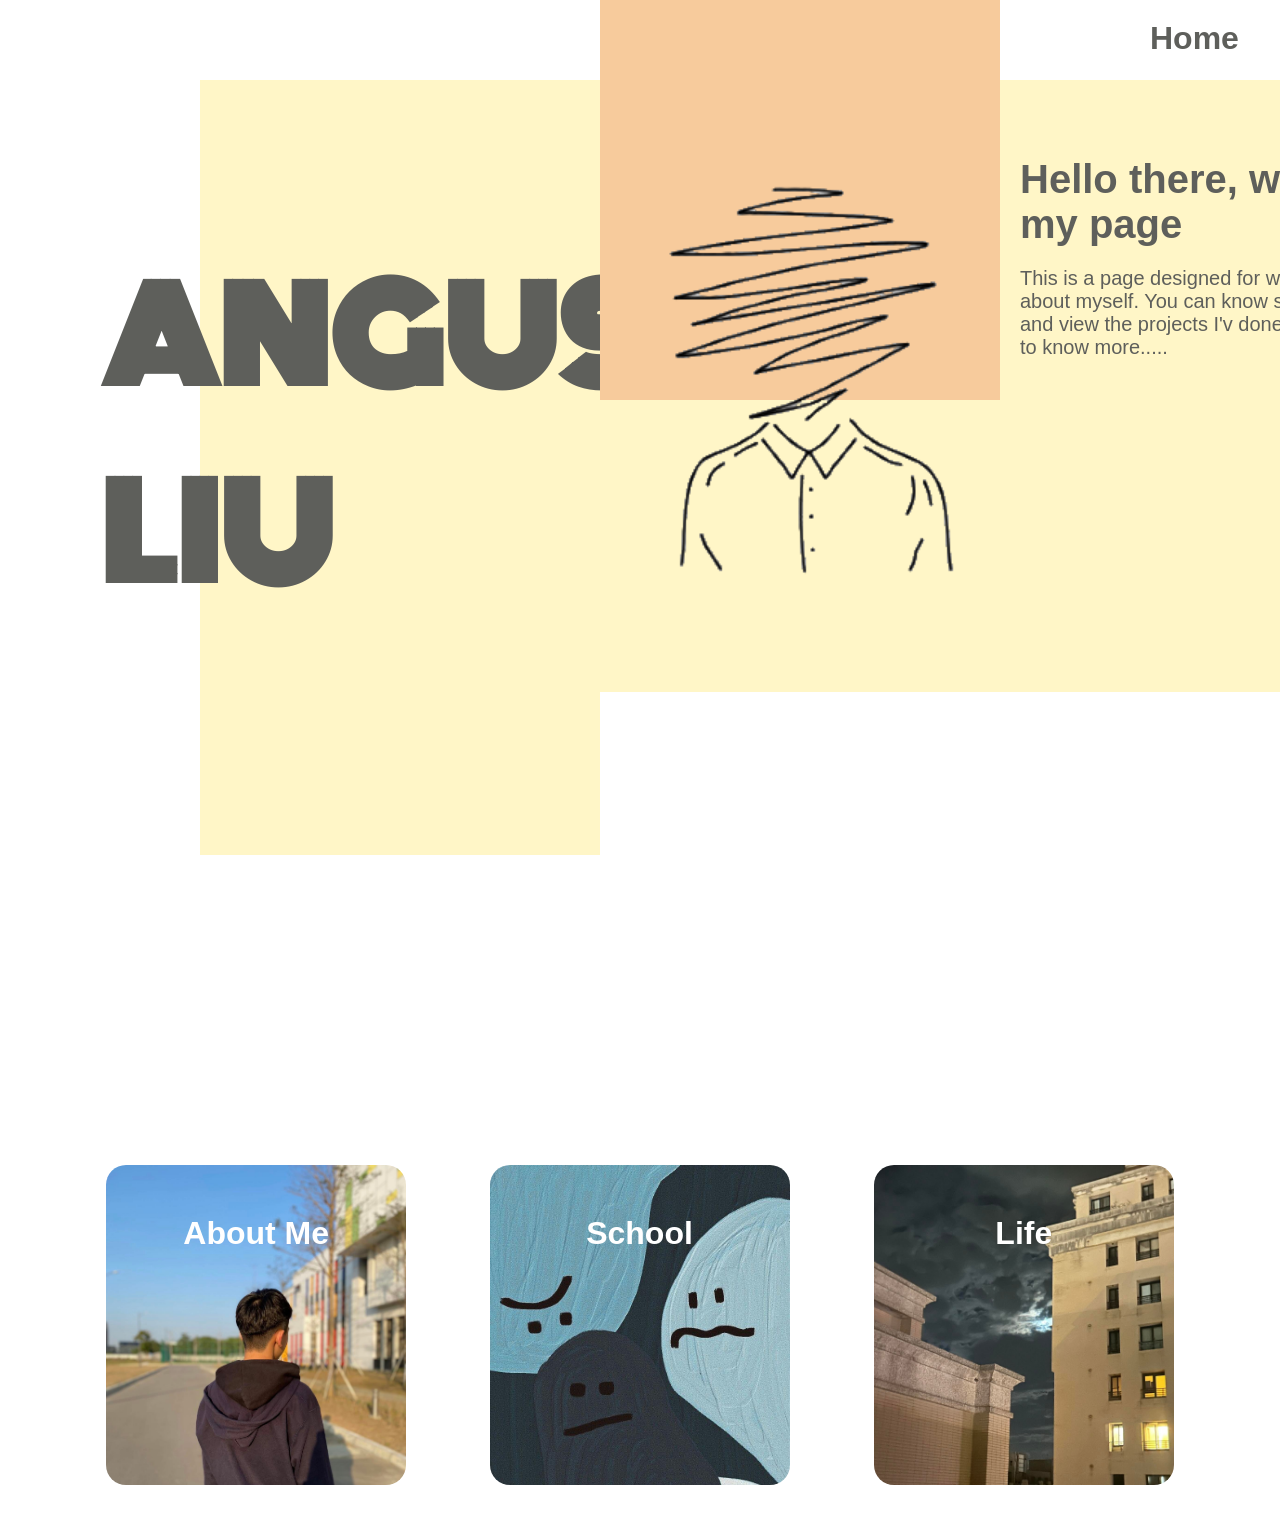
<file: index.html>
<!DOCTYPE html>
<head>
    <meta charset="UTF-8">
    <meta name="viewport" content="width=device-width, initial-scale=1.0">
    <title>Responsive Hexagon Card Hover Effect</title>
    <link rel="stylesheet" href="Profolio.css">
</head>
<body>
    <div>
        <div class="box1"></div>
        <div class="box2"></div>
        <div class="name"><h1>ANGUS LIU</h1></div>
        <div class="box3"></div>
        <img class="shadow" src="hello.png">
        </div>

   <div class="menu">
        <h1 class="topic"><a href="Profolio.html">Home</a></h1>
        <h1><a href="Honeycomb.html">About</a></h1>
   </div>

   <div class="discription">
        <h1 class="first">Hello there, welcome to my page</h1>
        <p>This is a page designed for web development about myself. You can know some facts about me and view the projects I'v done. Click on the about to know more.....</p>
   </div>

   <div class="box4">
        <h1 class="fact">Age: 16</h1>
        <h1 class="fact">Grade: 11</h1>
        <h1 class="fact">Hobbie: Sleep</h1>
   </div>

   <div class="flip">
        <div class="maincontainer1">
            <div class="card">
                <div class="one">
                <div class="front1">
                    <div class="title"><h1>About Me</h1></div>
                </div>
                </div>
                <div class="back"><p>I'm a night owl and I alway feel tired no matter where I am. I don't really like school cuz I always come home with many homeworks. I love watching movies especially fantacy movies.</p></div>
             </div>
        </div>

        <div class="maincontainer2">
            <div class="card">
                <div class="front2">
                    <div class="title"><h1>School</h1></div>
                </div>
                <div class="back"><p>I'm currently a junior who has been studying at PAS since fifth grade. I have a roup of friends that I hangout most of the time. For some classes I would took with my friend, but there are some where I'm the only person that I know. </p></div>
             </div>
        </div>

        <div class="maincontainer3">
            <div class="card">
                <div class="front3">
                    <div class="title"><h1>Life</h1></div>
                </div>
                <div class="back"><p>I usually spend my day at school frome monday to frieday. Mostly everyday when I return home I would took a long nap since I'm always tired. Sometimes the nap would be 3 to 4 hours where I world simply give up my dinner just to sleep.</p></div>
             </div>
        </div>
   </div>
</body>
</html>
</file>
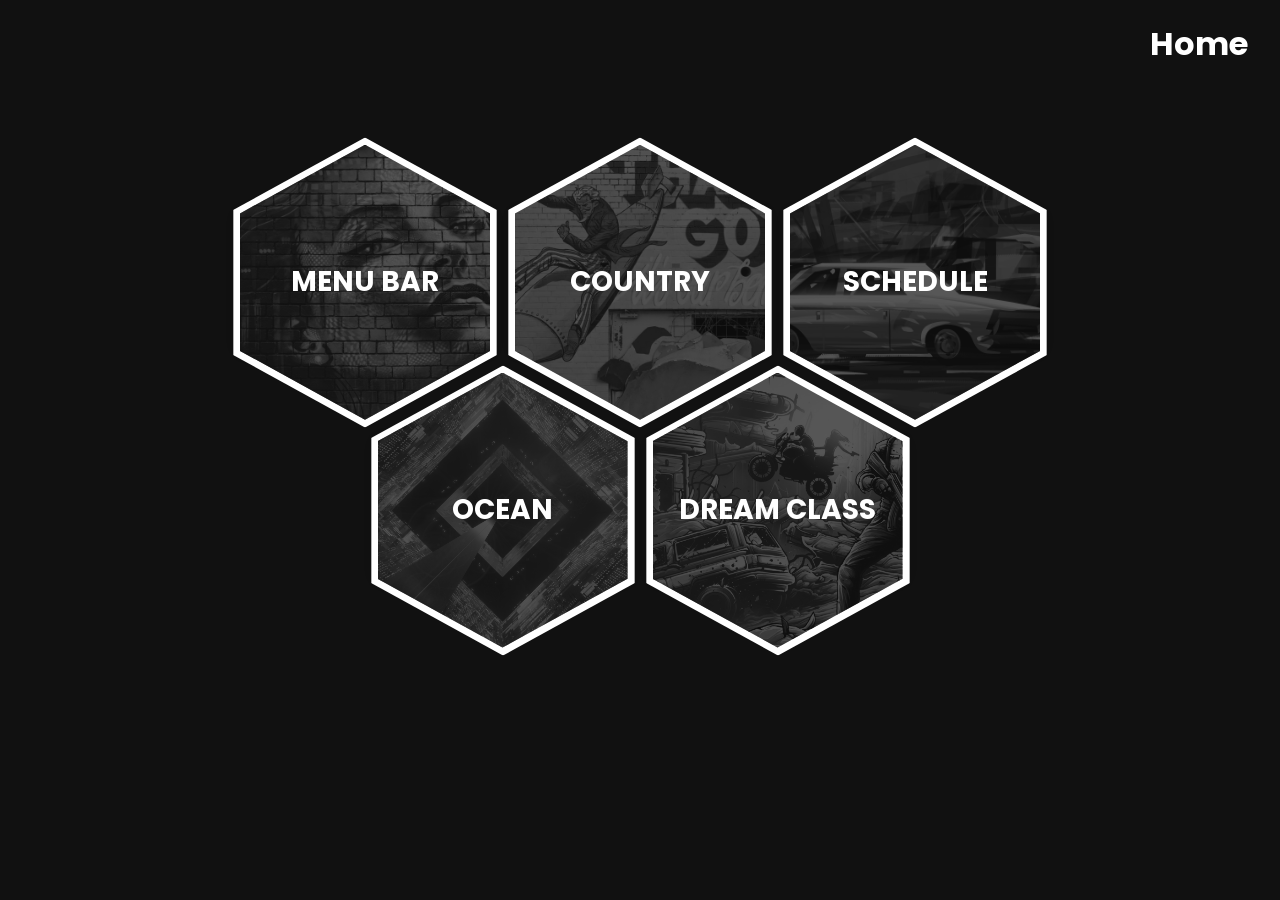
<file: Honeycomb.html>
<!DOCTYPE html>
<html lang="en">

<head>
    <meta charset="UTF-8">
    <meta http-equiv="X-UA-Compatible" content="IE=edge">
    <meta name="viewport" content="width=device-width, initial-scale=1.0">
    <title>Profolio</title>
    <link rel="stylesheet" href="Honeycomb.css">
</head>

<div class="menu">
    <h1 class="topic"><a href="Profolio.html">Home</a></h1>
    <h1><a href="Honeycomb.html">About</a></h1>
</div>

<body>
    <ul class="Hexagon">
        <li class="Cell">
            <img class="hexagon_img" src="work-1.jpg">
            <div class="hexagon_title"> <a href="Menu Bar.html">Menu Bar</div>
        </li>
        <li class="Cell">
            <img class="hexagon_img" src="work-2.jpg">
            <div class="hexagon_title"><a href="Canada.html">Country</a></div>
        </li>
        <li class="Cell">
            <img class="hexagon_img" src="Work3.jpg">
            <div class="hexagon_title"><a href="Schedule.html">Schedule</a></div>
        </li>
        <li class="Cell">
            <img class="hexagon_img" src="work4.jpg">
            <div class="hexagon_title"><a href="Project.html">Ocean</a></div>
        </li>
        <li class="Cell">
            <img class="hexagon_img" src="work5.jpg">
            <div class="hexagon_title"><a href="Dream Class.html">Dream Class</a></div>
        <li class="hidden"></li>
    </ul>
</body>

</html>
</file>
<file: Profolio.css>
@import url('https://fonts.googleapis.com/css2?family=Bubblegum+Sans&family=Gruppo&family=Monoton&family=Rubik+Vinyl&display=swap');
* {
    margin: 0;
    padding: 0;
}

.box1 {
    background-color:rgb(255, 246, 199); 
    width: 400px;
    height: 75vh;
    margin-top: 180px;
    margin-left: 200px;
    position: absolute;
}

.box2 {
    background-color:rgb(255, 246, 199); 
    width: 1334px;
    height: 68vh;
    margin-top: 80px;
    margin-left: 200px;
    position: absolute;
}

.name {
    font-family: 'Monoton', cursive;
    font-size: 7vh;
    width: 50px;
    position: absolute;
    margin-top: 240px;
    margin-left: 100px;
    color: rgb(94, 95, 91);
}

.box3 {
    width: 400px;
    height: 400px;
    background-color: rgb(247, 203, 156);
    position: absolute;
    margin-left: 600px;
}

.shadow {
    position: absolute;
    width: 600px;
    margin-top: 70px;
    margin-left: 500px;
}

.menu {
    width: 100px;
    display: flex;
    margin-left: 1150px;
    padding-top: 20px;
}
a {
    text-decoration: none;
    color: rgb(94, 95, 91);
    font-family: 'Gill Sans', 'Gill Sans MT', Calibri, 'Trebuchet MS', sans-serif;
}

.topic {
    margin-right: 50px;
}

.discription {
    position: absolute;
    font-size: 20px;
    width: 450px;
    margin-left: 1020px;
    margin-top: 100px;
    font-family:'Trebuchet MS', 'Lucida Sans Unicode', 'Lucida Grande', 'Lucida Sans', Arial, sans-serif;
    color: rgb(94, 95, 91);
}

.first {
    margin-bottom: 20px;
}

.box4 {
    width: 700px;
    display: flex;
    margin-left: 800px;
    margin-top: 570px;
    color: rgb(94, 95, 91);
}

.fact {
    font-family:'Trebuchet MS', 'Lucida Sans Unicode', 'Lucida Grande', 'Lucida Sans', Arial, sans-serif;
    margin-right: 55px;
    font-size: 30px;
}


.maincontainer1{
    position: absolute;
    width: 300px;
    height: 320px;
    background: none;
    top: 150%;
    left: 20%;
    padding-bottom: 50px;
    transform: translate(-50%, -50%);
    display: flex;
}

.maincontainer2{
    position: absolute;
    width: 300px;
    height: 320px;
    background: none;
    top: 150%;
    left: 50%;
    padding-bottom: 50px;
    transform: translate(-50%, -50%);
    display: flex;
}

.maincontainer3{
    position: absolute;
    width: 300px;
    height: 320px;
    background: none;
    top: 150%;
    left: 80%;
    padding-bottom: 50px;
    transform: translate(-50%, -50%);
    display: flex;
}
.card{
    position: relative;
    top: 0;
    left: 0;
    width: 100%;
    height: 100%;
    border-radius: 10px;
    transform-style: preserve-3d;
    transition: all 0.8s ease;
  }

  .card:hover{
    transform: rotateY(180deg);
  }

  .front1{
    position: absolute;
    top: 0;
    left: 0;
    width: 100%;
    height: 100%;
    border-radius: 20px;
    backface-visibility: hidden;
    overflow: hidden;
    color: #000;
    background-image: url(back.jpg);
    background-size: cover;
  }

  .front2{
    position: absolute;
    top: 0;
    left: 0;
    width: 100%;
    height: 100%;
    border-radius: 20px;
    backface-visibility: hidden;
    overflow: hidden;
    color: #000;
    background-image: url(school.jpg);
    background-size: cover;
  }

  .front3{
    position: absolute;
    top: 0;
    left: 0;
    width: 100%;
    height: 100%;
    border-radius: 20px;
    backface-visibility: hidden;
    overflow: hidden;
    color: #000;
    background-image: url(night.jpg);
    background-size: cover;
  }

  .back{
    position: absolute;
    top: 0;
    left: 0;
    width: 100%;
    height: 100%;
    border-radius: 10px;
    backface-visibility: hidden;
    overflow: hidden;
    background: #fafafa;
    color: #333;
    text-align: center;
    transform: rotateY(180deg);
    background-color:rgb(255, 246, 199);
  }

  .title{
    font-family: 'zilla slab', sans-serif;
    padding: 30px;
    font-weight: bold;
    text-align: center;
    margin-top: 20px;
    color: rgb(255, 255, 255);
  }
  
.back p{
    font-family: 'zilla slab', sans-serif;
    padding: 30px;
    font-weight: normal;
    font-size: 14px;
    text-align: center;
    margin-top: 70px;
    color: rgb(94, 95, 91);
  }
</file>
<file: Honeycomb.css>
@import url("https://fonts.googleapis.com/css2?family=Poppins:wght@100;200;300;400;500;600;700;800&display=swap");

* {
    margin: 0;
    padding: 0;
    box-sizing: border-box;
}

body {
    font-family: "Poppins", sans-serif;
    background: #111111;
}

.Hexagon {
    display:-webkit-box;
    display: flex;
    flex-wrap: wrap;
    list-style: none;
    -webkit-box-pack: center;
    justify-content: center;
    -webkit-box-align: center;
    align-items: center;
    max-width: 1000px;
    margin: 0 auto;
    padding: 0;
    transform: translateY(80px);
}

.Cell {
   -webkit-box-flex: 0;
   flex: 0 1 250px;
   max-width: 250px;
   height:137.5px;
   margin: 65.4px 12.5px 25px;
   position: relative;
   padding: 0.5em;
   text-align: center;
   z-index: 1;
   box-shadow: 0px 0px 15px 0 rgba(0,0,0,0.1);
}

.hexagon_img {
    object-fit: cover;
    object-position: center;
    filter: grayscale(100%);
}

.hexagon_title {
    height: 100%;
    display:-webkit-box;
    display: flex;
    -webkit-box-orient: vertical;
    -webkit-box-direction: normal;
    flex-direction: column;
    -webkit-box-pack: center;
    justify-content: center;
    -webkit-hyphens:auto;
    hyphens: auto;
    word-break: break-word;
    text-transform: uppercase;
    color: #fff;
    font-weight: 700;
    font-size:1.75em;
    transition:opacity 350ms;
}

.Cell::before, .Cell::after {
    content:"";
}

.Cell::before, .Cell::after, .hexagon_img{
    top: -50%;
    left: 0;
    width: 100%;
    height: 200%;
    display: block;
    position: absolute;
    -webkit-clip-path:polygon(
        50% 0%,
        100% 25%,   
        100% 75%,
        50% 100%,
        0% 75%,
        0% 25%
    );
    clip-path: polygon(50% 0% 100% 25% 100% 75% 50% 100% 0% 75% 0% 25%);
    z-index: -1;
}

.Cell::before {
    background: #fff;
    transform: scale(1.055);
}

.Cell::after {
    background: #111111;
    opacity: 0.7;
    transition: opacity 350ms;
    -webkit-transition: opacity 350ms;
}
.Cell:hover .hexagon_title{
    opacity: 0;
}

.Cell:hover .hexagon_img{
    filter:grayscale(0%);
}

.Cell:hover::before{
    background:#fc5130;
}

.Cell:hover::after {
    opacity: 0;
}

.hidden {
    display: none;
    opacity: 0;
    width: 250px;
    margin: 0 12.5px;
}

.topic {
    margin-right: 50px;
}

a {
    text-decoration: none;
    color: #fff;
}

.menu {
    width: 100px;
    display: flex;
    margin-left: 1150px;
    padding-top: 20px;
}
</file>
